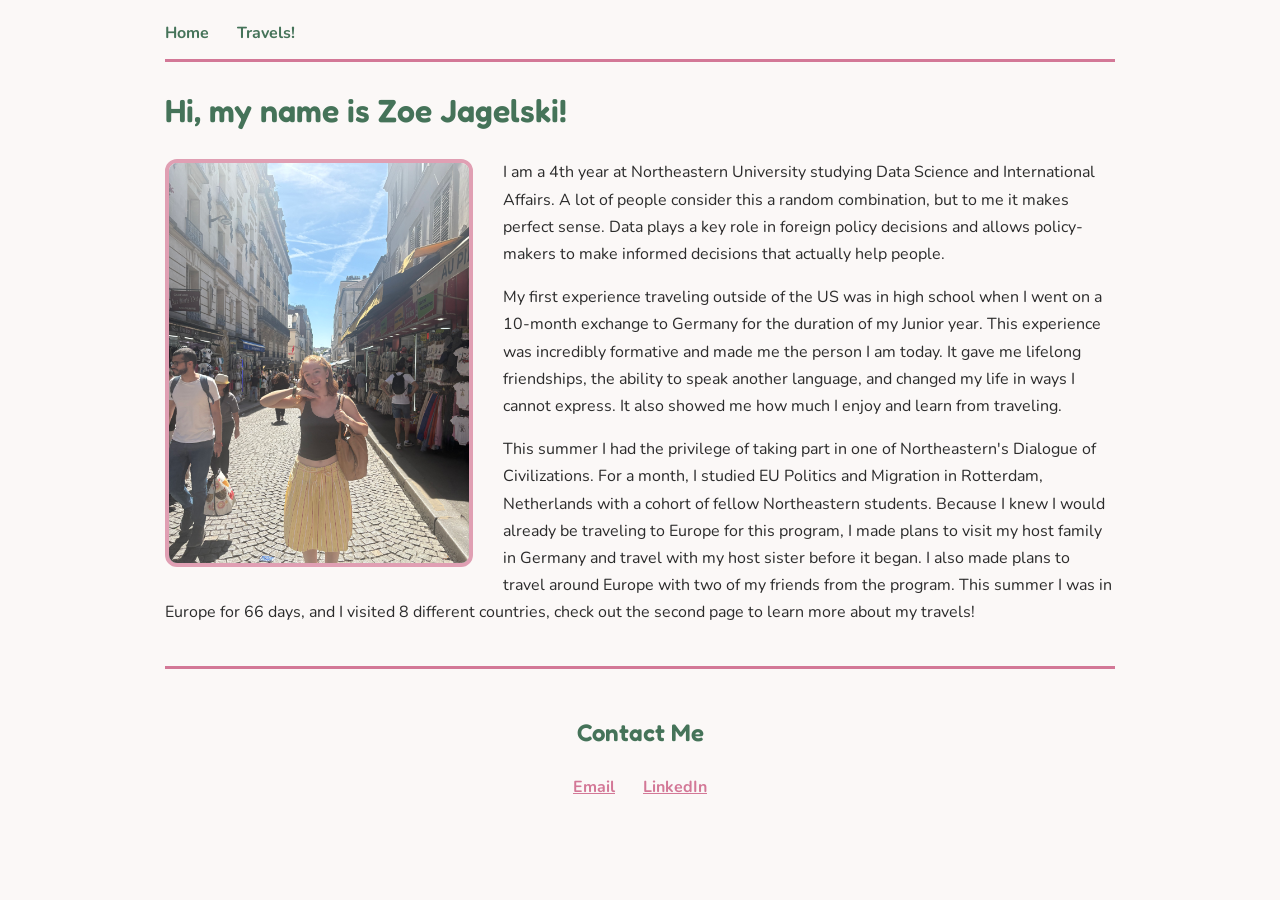
<file: index.html>
<!DOCTYPE html>
<html lang="en">
<head>
    <meta charset="UTF-8">
    <meta name="viewport" content="width=device-width, initial-scale=1.0">
    <title>Zoe's Personal Website</title>
    <link href="https://fonts.googleapis.com/css2?family=Fredoka:wght@500;600&family=Nunito:wght@400;700&display=swap" rel="stylesheet">
    <link rel="stylesheet" href="styles.css">
</head>
<body>
    <nav><a href="index.html">Home</a> <a href="travel.html">Travels!</a></nav>
    <h1>Hi, my name is Zoe Jagelski!</h1>
    <img src="images/about-me.jpeg" alt="Me in Paris this summer!" class="profile-photo">
    <p>I am a 4th year at Northeastern University studying Data Science and International Affairs. A lot of people consider this a random
        combination, but to me it makes perfect sense. Data plays a key role in foreign 
        policy decisions and allows policy-makers to make informed decisions that actually
        help people. 
    </p>
    <p> My first experience traveling outside of the US was in high school when I went on 
        a 10-month exchange to Germany for the duration of my Junior year. This experience 
        was incredibly formative and made me the person I am today. It gave me lifelong friendships, 
        the ability to speak another language, and changed my life in ways I cannot express. It also showed me how 
        much I enjoy and learn from traveling.
    </p>
    <p>
        This summer I had the privilege of taking part in one of Northeastern's Dialogue of 
        Civilizations. For a month, I studied EU Politics and Migration in Rotterdam, Netherlands with 
        a cohort of fellow Northeastern students. Because I knew I would already be traveling to Europe for this program,  
        I made plans to visit my host family in Germany and travel with my host sister before it began.
        I also made plans to travel around Europe with two of my friends from the program. This 
        summer I was in Europe for 66 days, and I visited 8 different countries, check out the second page to 
        learn more about my travels! 
    </p>
    <footer>
    <h2>Contact Me</h2>
    <a href="mailto:jagelski.z@northeastern.edu">Email</a>
    <a href="https://www.linkedin.com/in/zoe-jagelski" target="_blank">LinkedIn</a>
</footer>
</body>
</html>
</file>
<file: styles.css>
body {
  font-family: "Nunito", Arial, sans-serif;
  background-color: #fbf8f7;
  color: #2b2b2b;
  line-height: 1.7;
  max-width: 950px;
  margin: 0 auto;
  padding: 0 24px;
}

h1, h2, h3 {
  font-family: "Fredoka", Arial, sans-serif;
  font-weight: 600;
  color: #457359;
}

a {
  color: #457359;
}

a:hover {
  color: #D37897;
}

nav {
  padding: 20px 0 12px;
  margin-bottom: 20px;
  border-bottom: 3px solid #D37897;
}

nav a {
  color: #457359;
  text-decoration: none;
  font-weight: bold;
  margin-right: 24px;
}

nav a:hover {
  color: #D37897;
}

.profile-photo {
  float: left;
  width: 300px;
  margin: 0 30px 20px 0;
  border-radius: 12px;
  border: 4px solid #E09FB3;
}

.story {
  display: flex;
  align-items: flex-start;
  gap: 30px;
  margin-bottom: 40px;
}

.story:nth-child(even) {
  flex-direction: row-reverse;
}

.story p {
  margin-top: 0;
}

.story-photo {
  width: 280px;
  flex-shrink: 0;
  height: auto;
  border-radius: 12px;
  border: 4px solid #E09FB3;
}

ol li::marker {
  color: #D37897;
  font-weight: bold;
}

#chart {
  position: relative;
}

#chart svg {
  width: 100%;
  height: auto;
}

.tooltip {
  position: absolute;
  opacity: 0;
  pointer-events: none;
  background-color: #457359;
  color: white;
  padding: 6px 10px;
  border-radius: 8px;
  font-size: 14px;
}

.city-label,
.legend-text {
  font-family: "Nunito", Arial, sans-serif;
  font-size: 12px;
  font-weight: bold;
  fill: #457359;
}

footer {
  clear: both;
  text-align: center;
  padding: 24px 0;
  margin-top: 40px;
  border-top: 3px solid #D37897;
}

footer h2 {
  color: #457359;
}

footer a {
  color: #D37897;
  font-weight: bold;
  margin: 0 12px;
}
</file>
